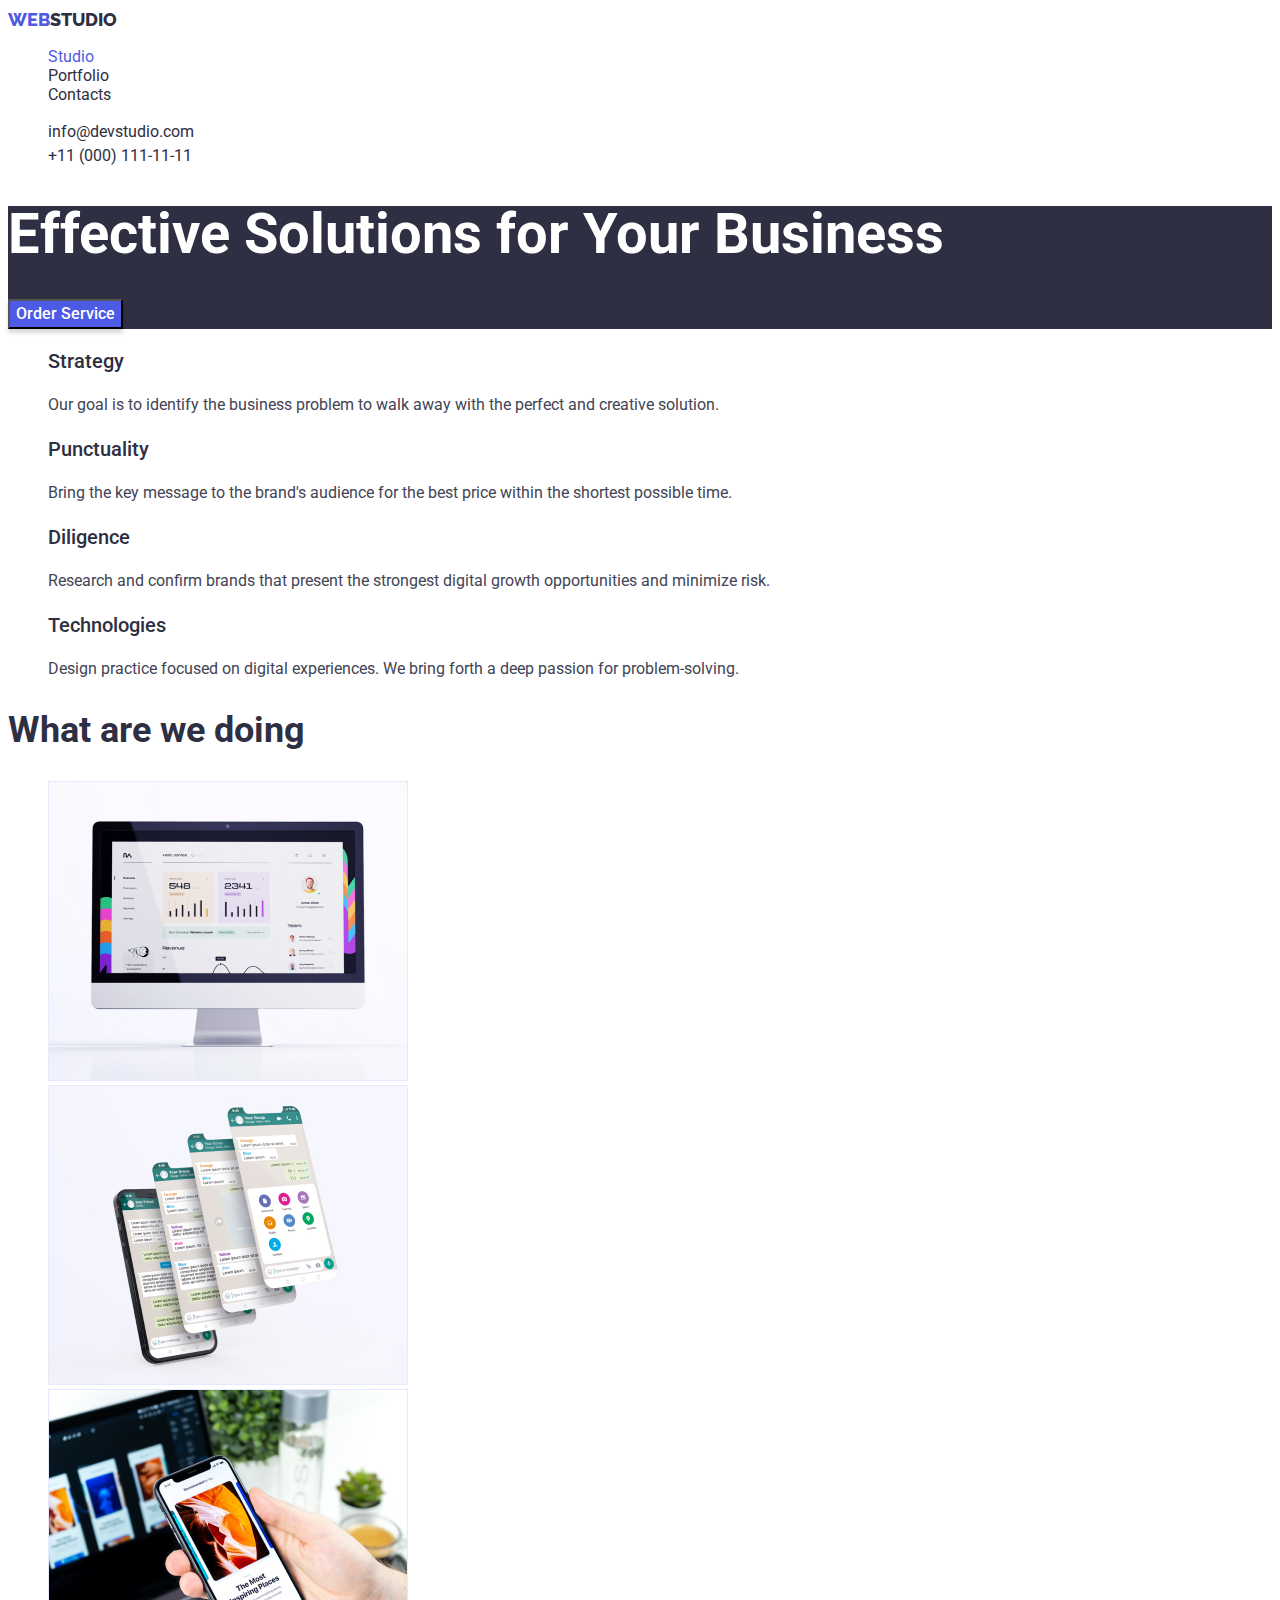
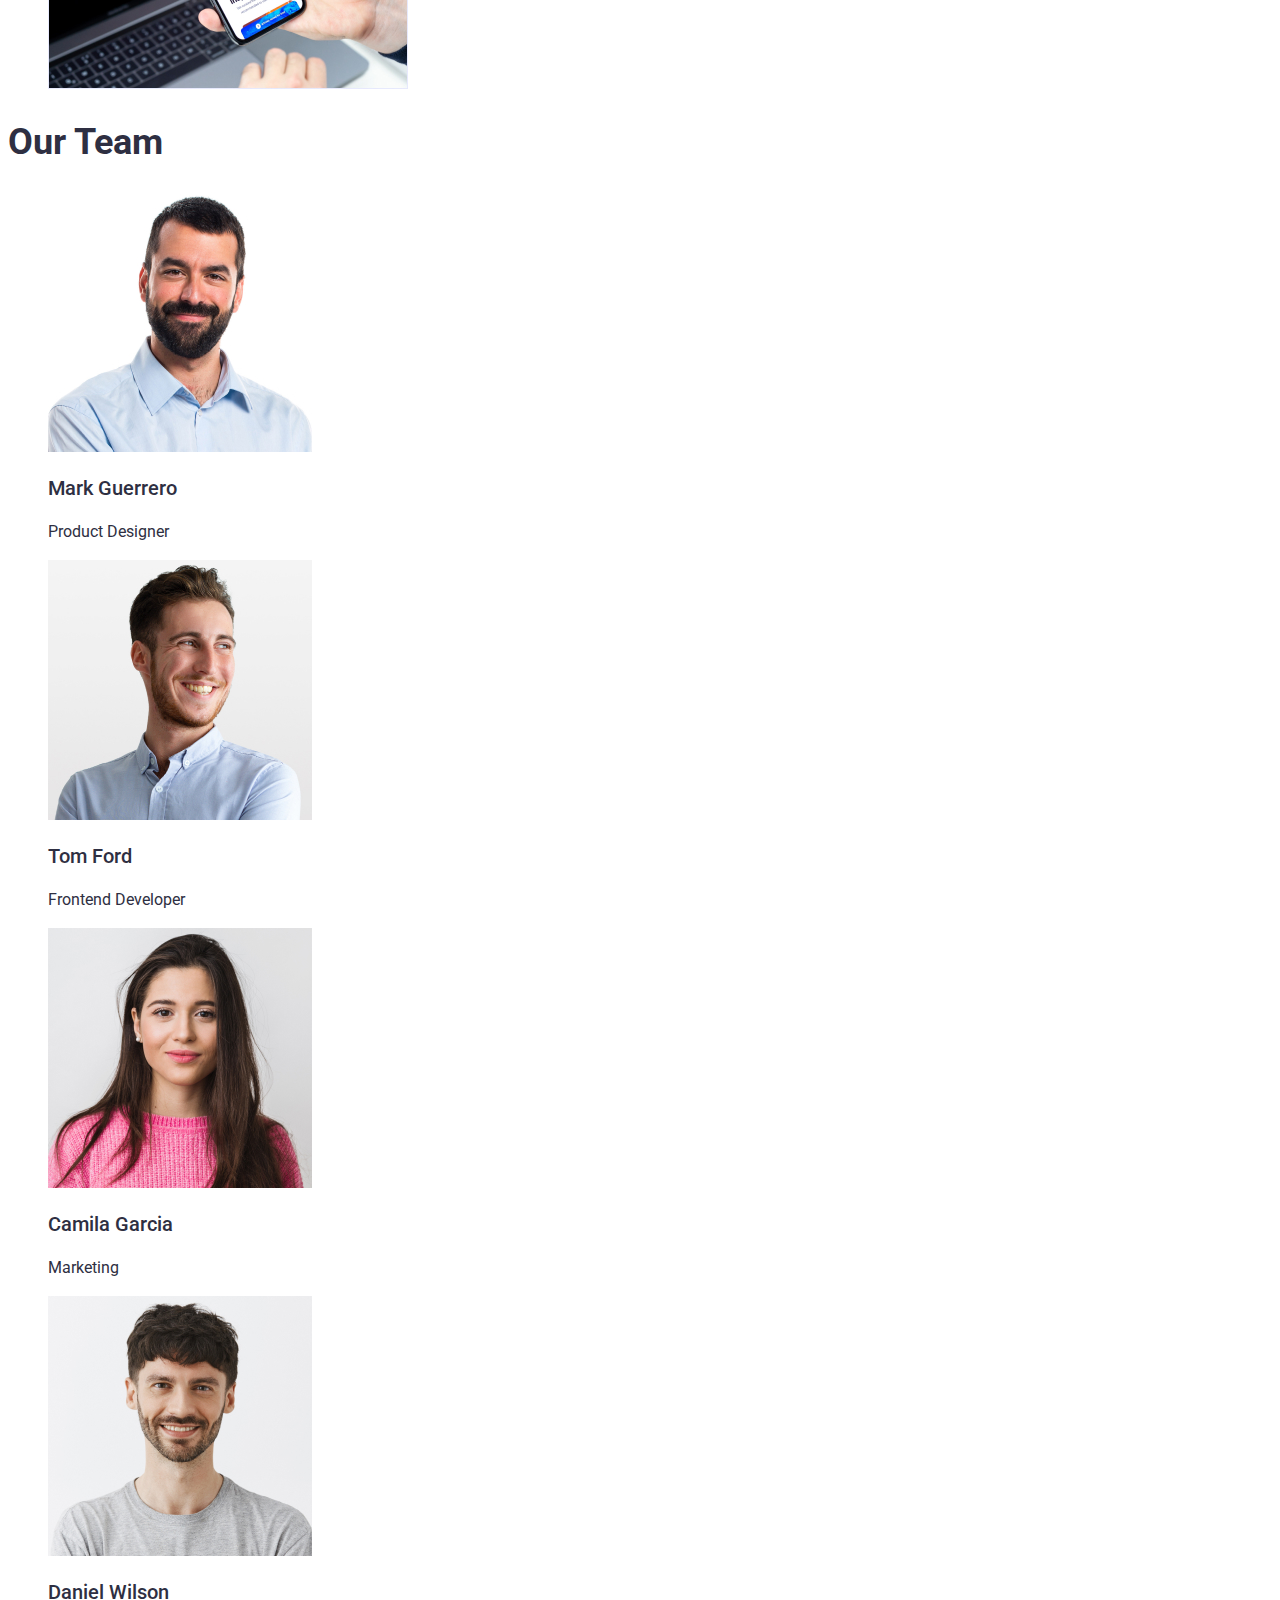
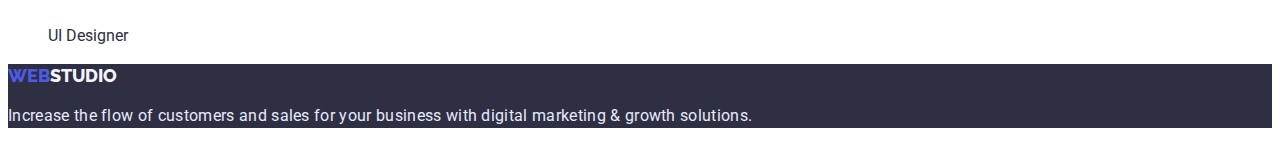
<file: index.html>
<!DOCTYPE html>
<html lang="en">
  <head>
    <meta charset="UTF-8" />
    <meta http-equiv="X-UA-Compatible" content="IE=edge" />
    <meta name="viewport" content="width=device-width, initial-scale=1.0" />
    <title>Document</title>

    <link
      href="https://fonts.googleapis.com/css2?family=Raleway:wght@800&family=Roboto:wght@400;500;700;900&display=swap"
      rel="stylesheet"
    />

    <link rel="stylesheet" href="./css/styles.css" />
  </head>
  <body>
    <header>
      <nav>
        <a href="index.html" class="logo-decoretion">
          <span class="logo">web</span
          ><span class="logo logo-black">studio</span></a
        >
        <ul >
          <li><a class="link, current" href="">Studio</a></li>
          <li><a class="link" href="./portfolio.html">Portfolio</a></li>
          <li><a class="link" href="">Contacts</a></li>
        </ul>
      </nav>
      <ul >
        <li>
          <a class="contacts" href="meilto:info@devstudio.com"
            >info@devstudio.com</a
          >
        </li>
        <li>
          <a class="contacts" href="tel:+110001111111">+11 (000) 111-11-11</a>
        </li>
      </ul>
    </header>
    <main>
      <!--hero image-->
      <section class="hero">
        <h1 class="hero-name">Effective Solutions for Your Business</h1>
        <button type="button" class="hero-button">Order Service</button>
      </section>
      <!--section 1-->
      <section>
        <h2 hidden></h2>
        <ul class="link-style">
          <li>
            <h3 class="feature">Strategy</h3>
            <p class="feature-text">
              Our goal is to identify the business problem to walk away with the
              perfect and creative solution.
            </p>
          </li>
          <li>
            <h3 class="feature">Punctuality</h3>
            <p class="feature-text">
              Bring the key message to the brand's audience for the best price
              within the shortest possible time.
            </p>
          </li>
          <li>
            <h3 class="feature">Diligence</h3>
            <p class="feature-text">
              Research and confirm brands that present the strongest digital
              growth opportunities and minimize risk.
            </p>
          </li>
          <li>
            <h3 class="feature">Technologies</h3>
            <p class="feature-text">
              Design practice focused on digital experiences. We bring forth a
              deep passion for problem-solving.
            </p>
          </li>
        </ul>
      </section>
      <!--section 2-->
      <section>
        <h2 class="section-name">What are we doing</h2>
        <ul >
          <li>
            <img src="./images/img1.jpg" alt="img1" width="360" height="300" />
          </li>
          <li>
            <img src="./images/img2.jpg" alt="img2" width="360" height="300" />
          </li>
          <li>
            <img src="./images/img3.jpg" alt="img3" width="360" height="300" />
          </li>
        </ul>
      </section>
      <!--selection 3-->
      <section>
        <h2 class="section-name">Our Team</h2>
        <ul>
          <li>
            <img src="./images/img-3.jpg" alt="Mark" width="264" height="260" />
            <h3 class="subtitle">Mark Guerrero</h3>
            <p class="text">Product Designer</p>
          </li>
          <li>
            <img src="./images/img-2.jpg" alt="Tom" width="264" height="260" />
            <h3 class="subtitle">Tom Ford</h3>
            <p class="text">Frontend Developer</p>
          </li>
          <li>
            <img
              src="./images/img-1.jpg"
              alt="Camila"
              width="264"
              height="260"
            />
            <h3 class="subtitle">Camila Garcia</h3>
            <p class="text">Marketing</p>
          </li>
          <li>
            <img src="./images/img.jpg" alt="Daniel" width="264" height="260" />
            <h3 class="subtitle">Daniel Wilson</h3>
            <p class="text">UI Designer</p>
          </li>
        </ul>
      </section>
    </main>
    <!--Footer-->
    <footer class="background-footer">
      <a class="logo-decoretion" href="index.html">
        <span class="logo">web</span
        ><span class="logo logo-white">studio</span></a
      >
      <p class="footer-text">
        Increase the flow of customers and sales for your business with digital
        marketing & growth solutions.
      </p>
    </footer>
  </body>
</html>
</file>
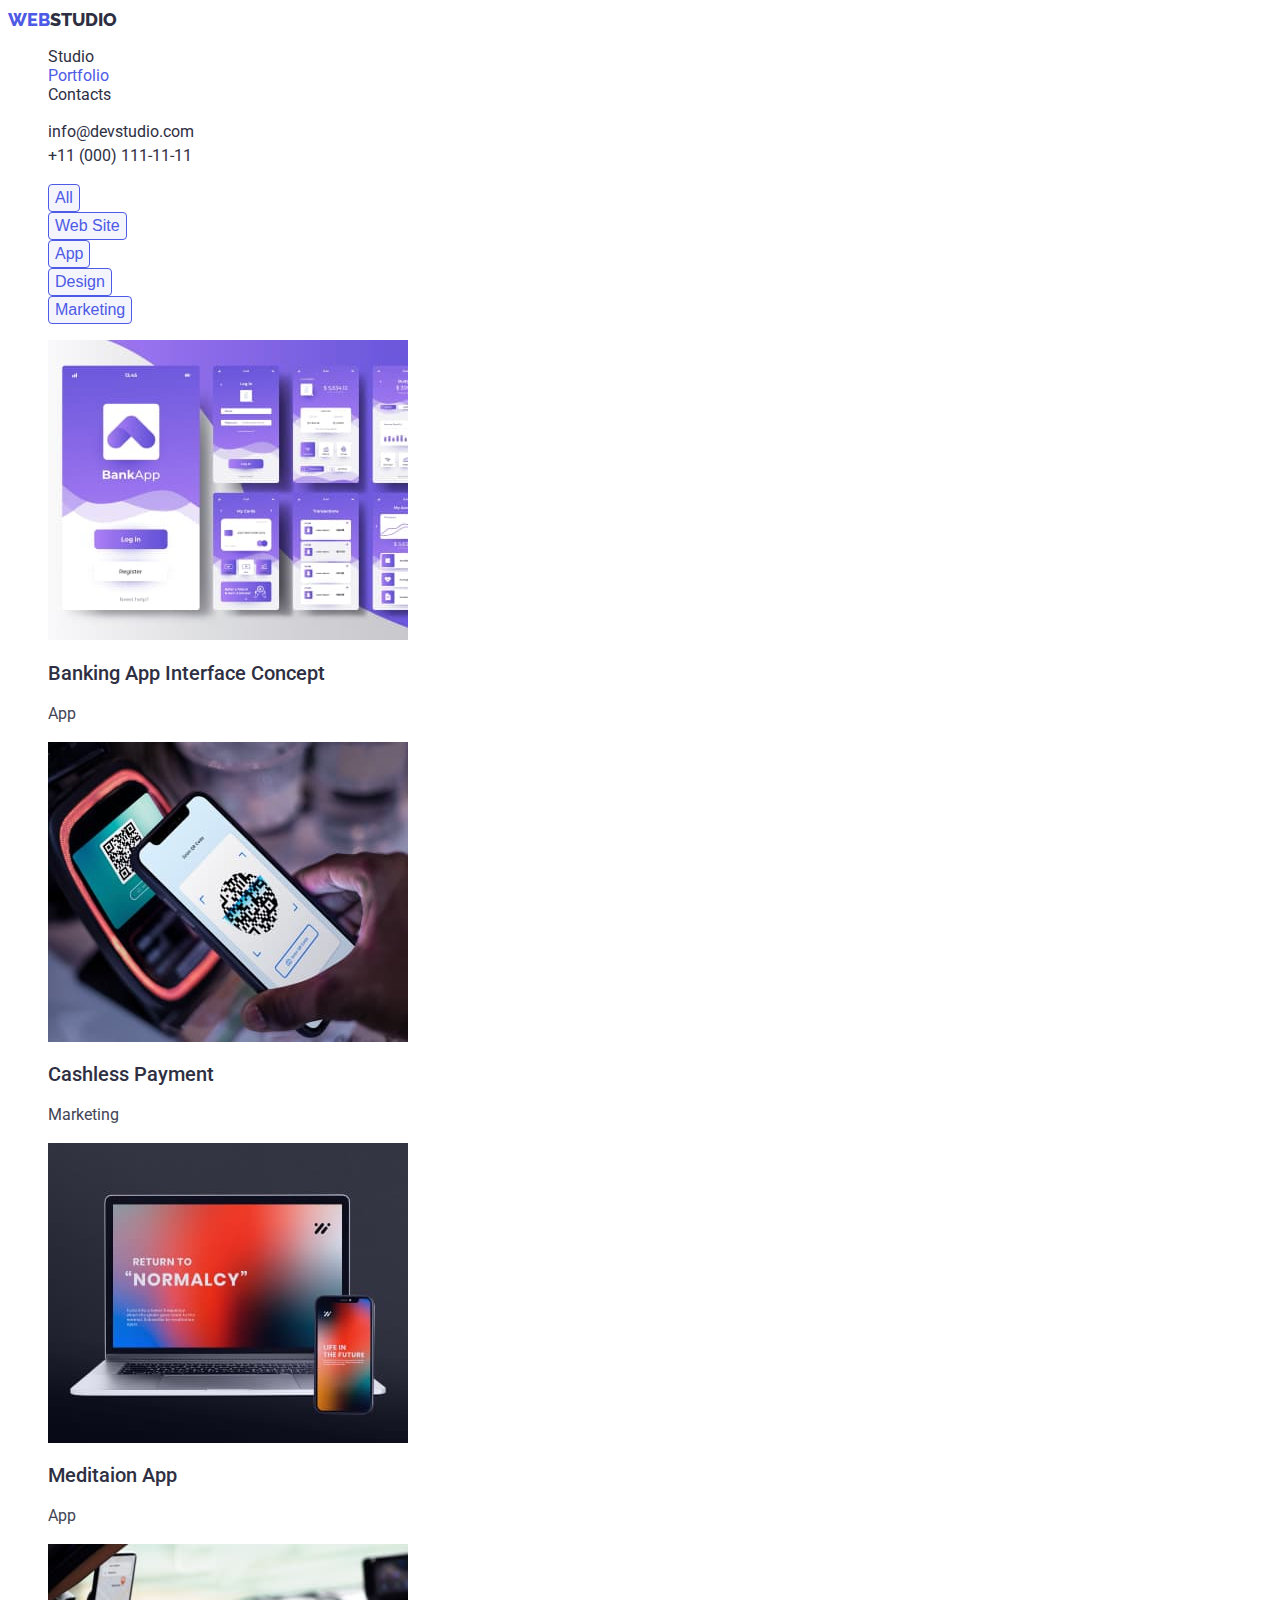
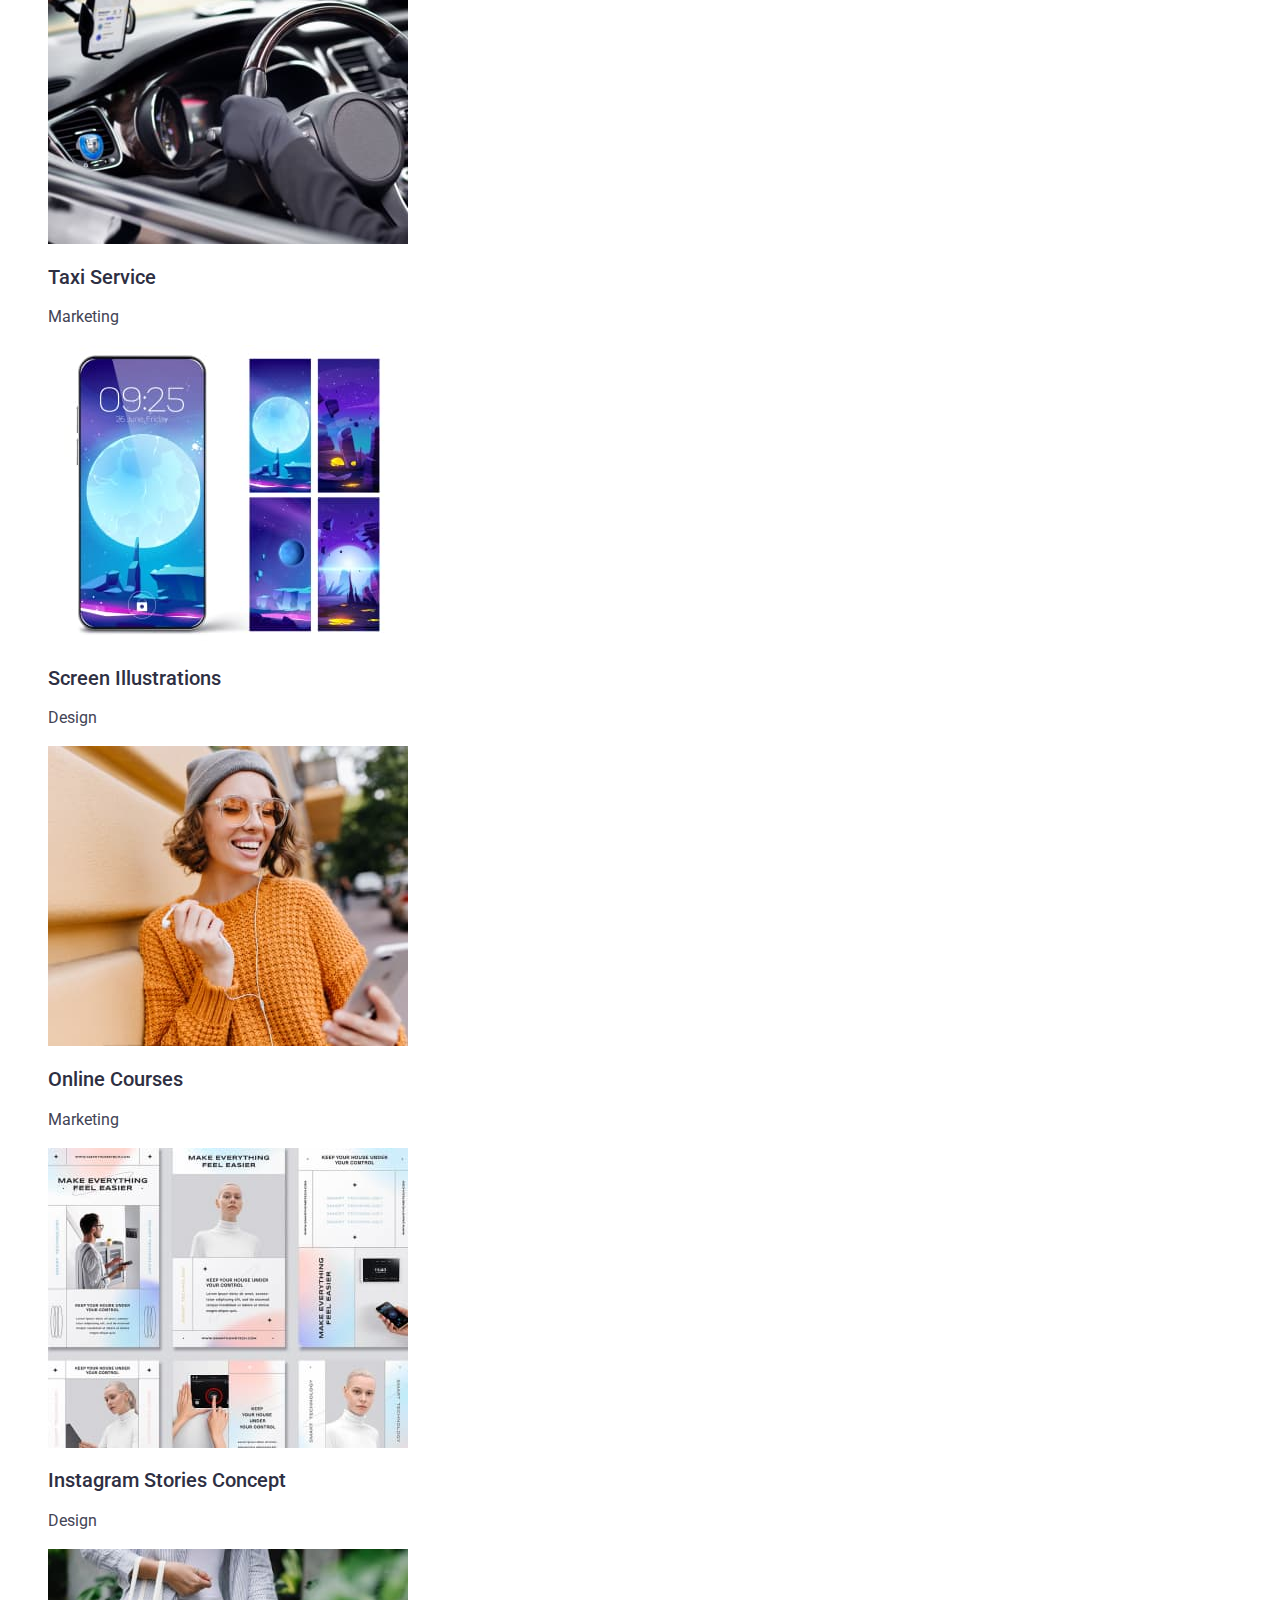
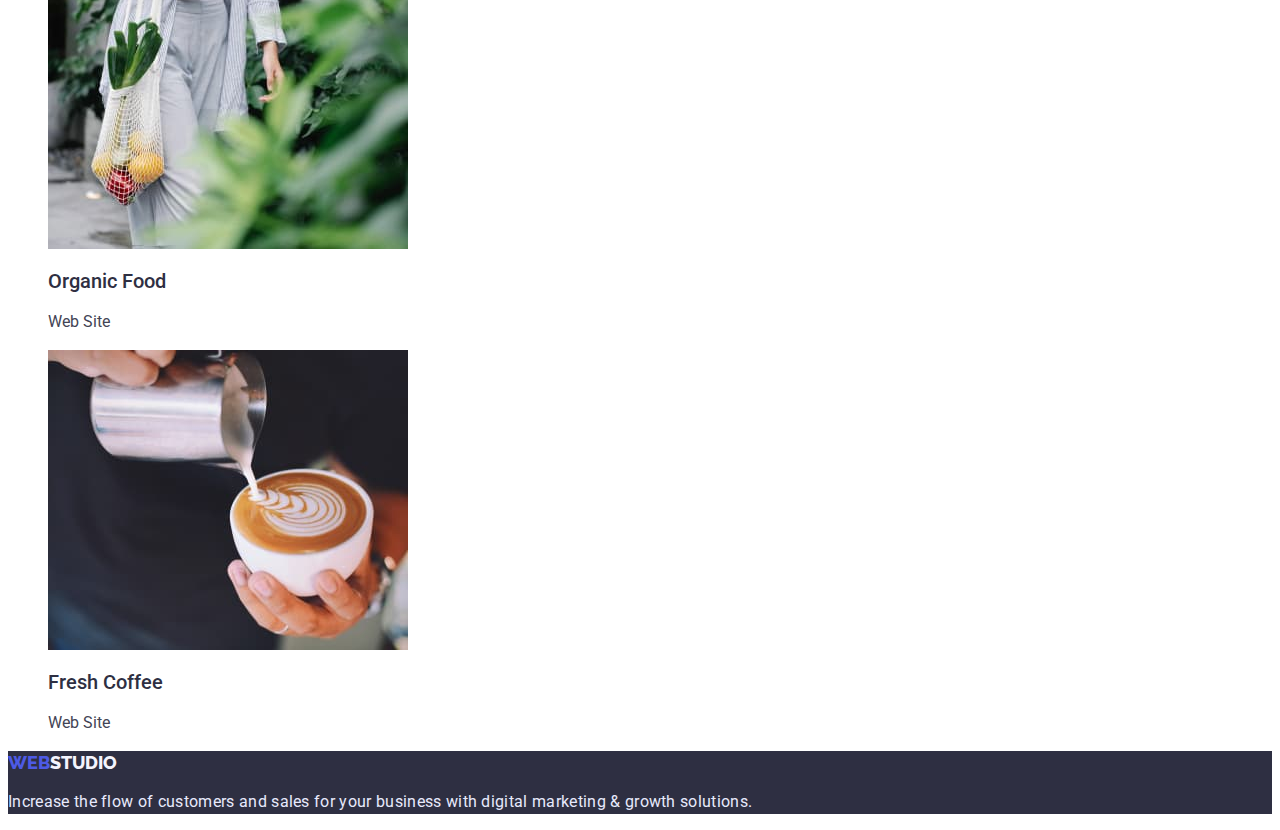
<file: portfolio.html>
<!DOCTYPE html>
<html lang="en">
  <head>
    <meta charset="UTF-8" />
    <meta http-equiv="X-UA-Compatible" content="IE=edge" />
    <meta name="viewport" content="width=device-width, initial-scale=1.0" />
    <title>Document</title>
    <link
      href="https://fonts.googleapis.com/css2?family=Raleway:wght@800&family=Roboto:wght@400;500;700&display=swap"
      rel="stylesheet"
    />

    <link rel="stylesheet" href="./css/styles.css" />
  </head>
  <body>
    <header>
      <nav>
        <a href="index.html" class="logo-decoretion">
          <span class="logo">web</span
          ><span class="logo logo-black">studio</span></a
        >
        <ul>
          <li><a class="link" href="./index.html">Studio</a></li>
          <li><a class="link, current" href="">Portfolio</a></li>
          <li><a class="link" href="">Contacts</a></li>
        </ul>
      </nav>
      <ul>
        <li>
          <a class="contacts" href="meilto:info@devstudio.com"
            >info@devstudio.com</a
          >
        </li>
        <li>
          <a class="contacts" href="tel:+110001111111">+11 (000) 111-11-11</a>
        </li>
      </ul>
    </header>
    <section>
    <main>
      <h1 hidden>Portfolio</h1>
      <ul>
        <li><button class="btn" type="button">All</button></li>
        <li><button class="btn" type="button">Web Site</button></li>
        <li><button class="btn" type="button">App</button></li>
        <li><button class="btn" type="button">Design</button></li>
        <li><button class="btn" type="button">Marketing</button></li>
      </ul>
      <ul>
        <li>
          <img src="./images/portfolio1.jpg" alt="list" />
          <h2 class="feature">Banking App Interface Concept</h2>
          <p class="feature-text">App</p>
        </li>
        <li>
          <img src="./images/portfolio2.jpg" alt="phone and terminal" />
          <h2 class="feature">Cashless Payment</h2>
          <p class="feature-text">Marketing</p>
        </li>
        <li>
          <img src="./images/portfolio3.jpg" alt="phone and laptop" />
          <h2 class="feature">Meditaion App</h2>
          <p class="feature-text">App</p>
        </li>
        <li>
          <img src="./images/portfolio4.jpg" alt="steering wheel" />
          <h2 class="feature">Taxi Service</h2>
          <p class="feature-text">Marketing</p>
        </li>
        <li>
          <img src="./images/portfolio5.jpg" alt="phone screen" />
          <h2 class="feature">Screen Illustrations</h2>
          <p class="feature-text">Design</p>
        </li>
        <li>
          <img src="./images/portfolio6.jpg" alt="girl in an orange sweater" />
          <h2 class="feature">Online Courses</h2>
          <p class="feature-text">Marketing</p>
        </li>
        <li>
          <img src="./images/portfolio7.jpg" alt="Instagram Stories Concept" />
          <h2 class="feature">Instagram Stories Concept</h2>
          <p class="feature-text">Design</p>
        </li>
        <li>
          <img src="./images/portfolio8.jpg" alt="fruit in a bag" />
          <h2 class="feature">Organic Food</h2>
          <p class="feature-text">Web Site</p>
        </li>
        <li>
          <img src="./images/portfolio9.jpg" alt="coffee in a cap" />
          <h2 class="feature">Fresh Coffee</h2>
          <p class="feature-text">Web Site</p>
        </li>
      </ul>
    </main>
  </section>
    <footer class="background-footer">
      <a class="logo-decoretion" href="index.html">
        <span class="logo">web</span
        ><span class="logo logo-white">studio</span></a
      >
      <p class="footer-text">
        Increase the flow of customers and sales for your business with digital
        marketing & growth solutions.
      </p>
    </footer>
  </body>
</html>
</file>
<file: css/styles.css>
:root{
/* font */
--main-font: 'Roboto', sans-serif;
--secondary-font: 'Raleway', sans-serif;

/*text colors*/
--hero-text-color: #ffffff;
--accent-color: #4D5AE5;
--primary-color-text: #2E2F42;
--dark-text-color: #434455;
--light-text-color: #E7E9FC;
--button-text-color: #ffffff;
--button-click-color: #404BBF;


/* background colors*/

--background-dark: #2E2F42;
--background-light: #F4F4FD;
--background-image: #E7E9FC;


}


.current { color: var(--accent-color);
    text-decoration: none;
}

.current:hover, .current:focus {
    color: var(--button-click-color);
}

body {
    font-family: var(--main-font);
    color: var(--primary-color-text)
}
/*logo*/
.logo {
    font-family: var(--secondary-font);

    font-weight: 800;
    font-size: 18px;
    line-height: 1.3;
    
    text-decoration: none;
    text-transform: uppercase;
     color: var(--accent-color); }
    

.logo-black {
    color: var(--primary-color-text);
}
.logo-white {
    color: var(--background-light);
}

.logo-decoretion {
    text-decoration: none;

}
/*навигация*/
.link {
   text-decoration: none;
color: currentColor;
}

ul { list-style-type: none;}


.link:hover, .link:focus {
color: var(--button-click-color);
    
}

.contacts {

    font-weight: 400;
font-size: 16px;
line-height: 1.5;

color: var(--primary-color-text);
text-decoration: none;

}

.contacts:hover , .contacts:focus{
    color: var(--button-click-color);
    
}



/*hero*/

.hero {
    background: var(--background-dark);
}



.hero-button {
    background: var(--accent-color);
    color: var(--button-text-color);
box-shadow: 0px 4px 4px rgba(0, 0, 0, 0.15);
font-style: 400;
font-weight: 500;
font-size: 16px;
line-height: 1.5 ;
font-family: inherit;
}

.hero-button:hover, 
.hero-button:focus {
    background: var(--button-click-color);
box-shadow: 0px 4px 4px rgba(0, 0, 0, 0.15);
border-radius: 4px;
}


.hero-name {
   
    
font-size: 56px;
line-height: 1;
color: var(--hero-text-color);
}

.feature{
   
font-weight: 500;
font-size: 20px;
line-height: 24px;
flex: none;
order: 0;
flex-grow: 0;
 }

 .feature-text {
    
font-weight: 400;
font-size: 16px;
line-height: 24px;
color: var(--dark-text-color);
 }

 .section-name {
    
    font-weight: 700;
    font-size: 36px;
    line-height: 1.1;
}

.subtitle {
    font-weight: 500;
font-size: 20px;
line-height: 1.2;
}

.text {
    font-weight: 400;
font-size: 16px;
line-height: 1.5;
}

/*footer*/

.background-footer {
    background:  var(--background-dark);
}
.footer-text {
    color: var(--light-text-color);
    font-weight: 400;
font-size: 16px;
line-height: 1.5;
letter-spacing: 0.02em;
}
/*button*/
.btn {
    background: var(--background-light);
    color: var(--accent-color);
    font-style: 400;
font-weight: 500;
font-size: 16px;
line-height: 1.5;
border: 1px solid ;
border-radius: 4px;
}

.btn:hover , .btn:focus {
    background: var(--button-click-color);
box-shadow: 0px 3px 1px rgba(0, 0, 0, 0.1), 0px 2px 1px rgba(0, 0, 0, 0.08), 0px 2px 2px rgba(0, 0, 0, 0.12);
color: var(--button-text-color);
font-weight: 500;
font-size: 16px;
line-height: 1.5;

}
</file>
